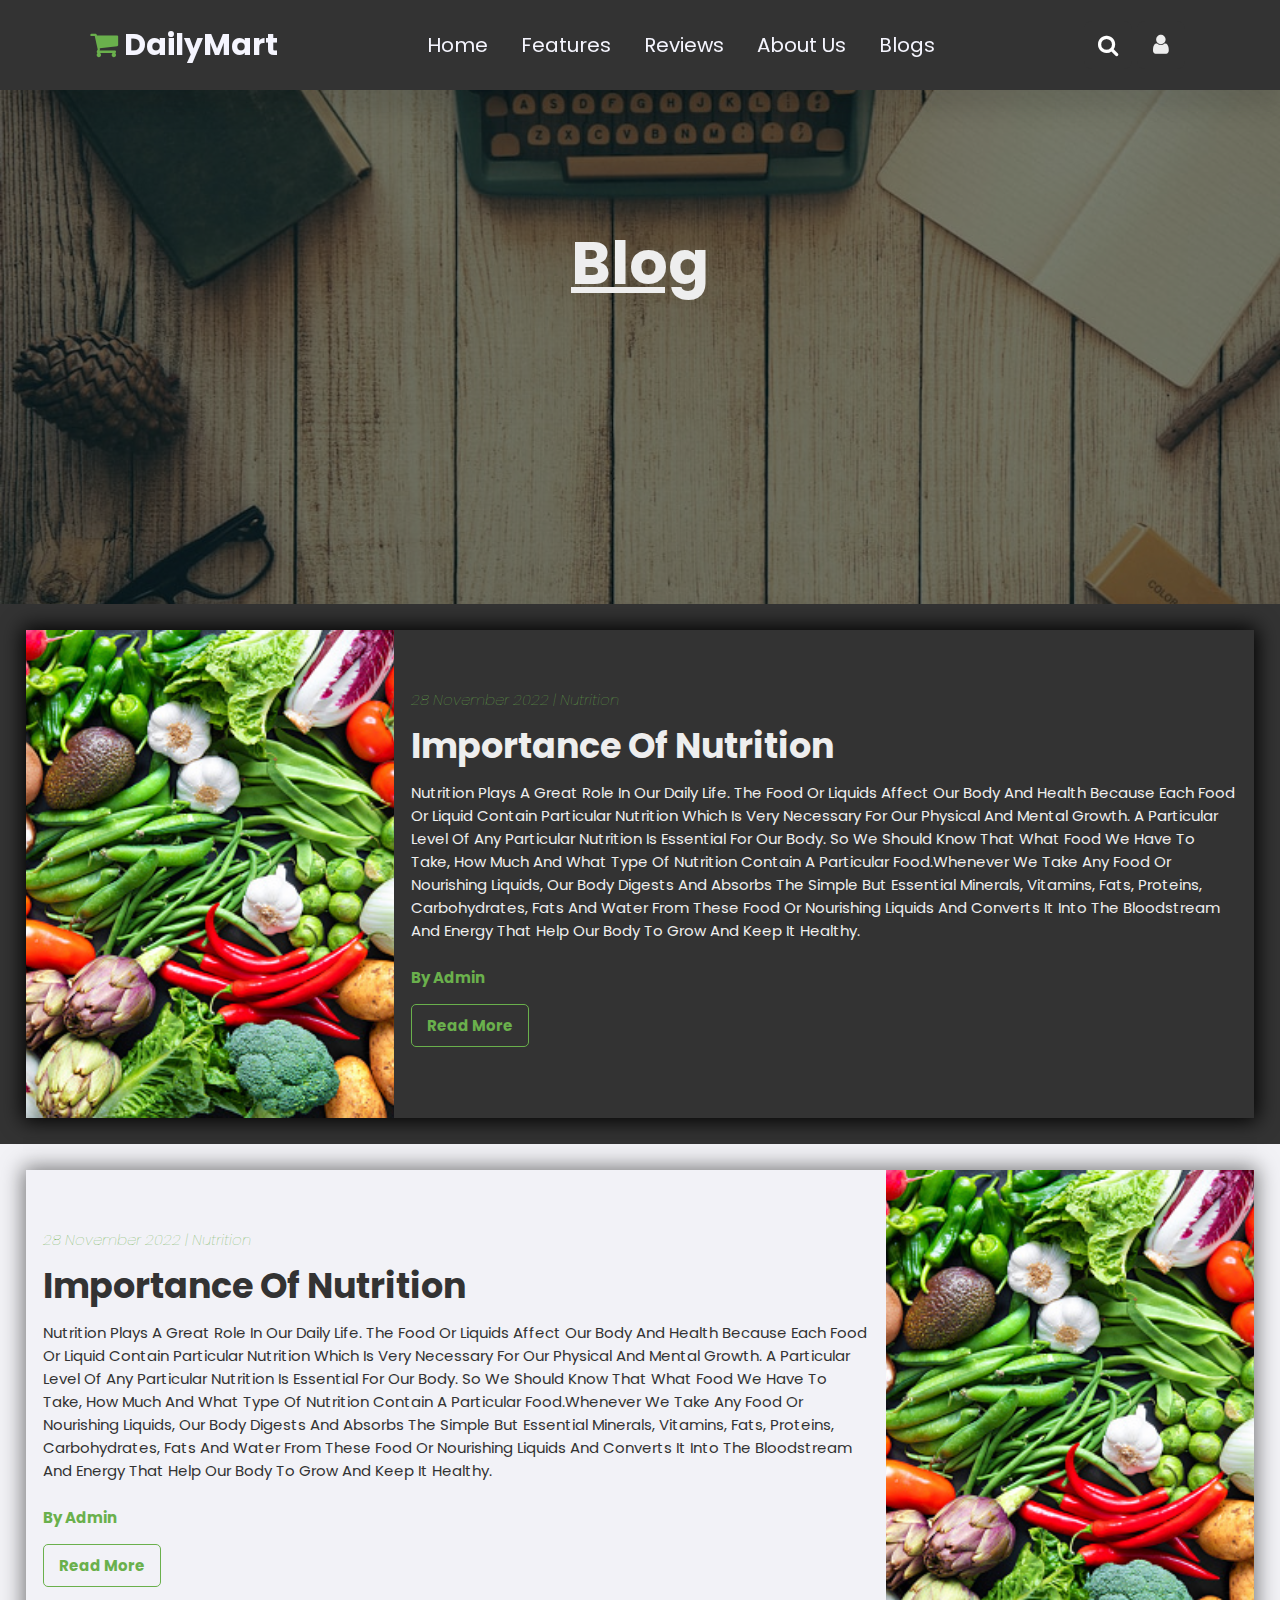
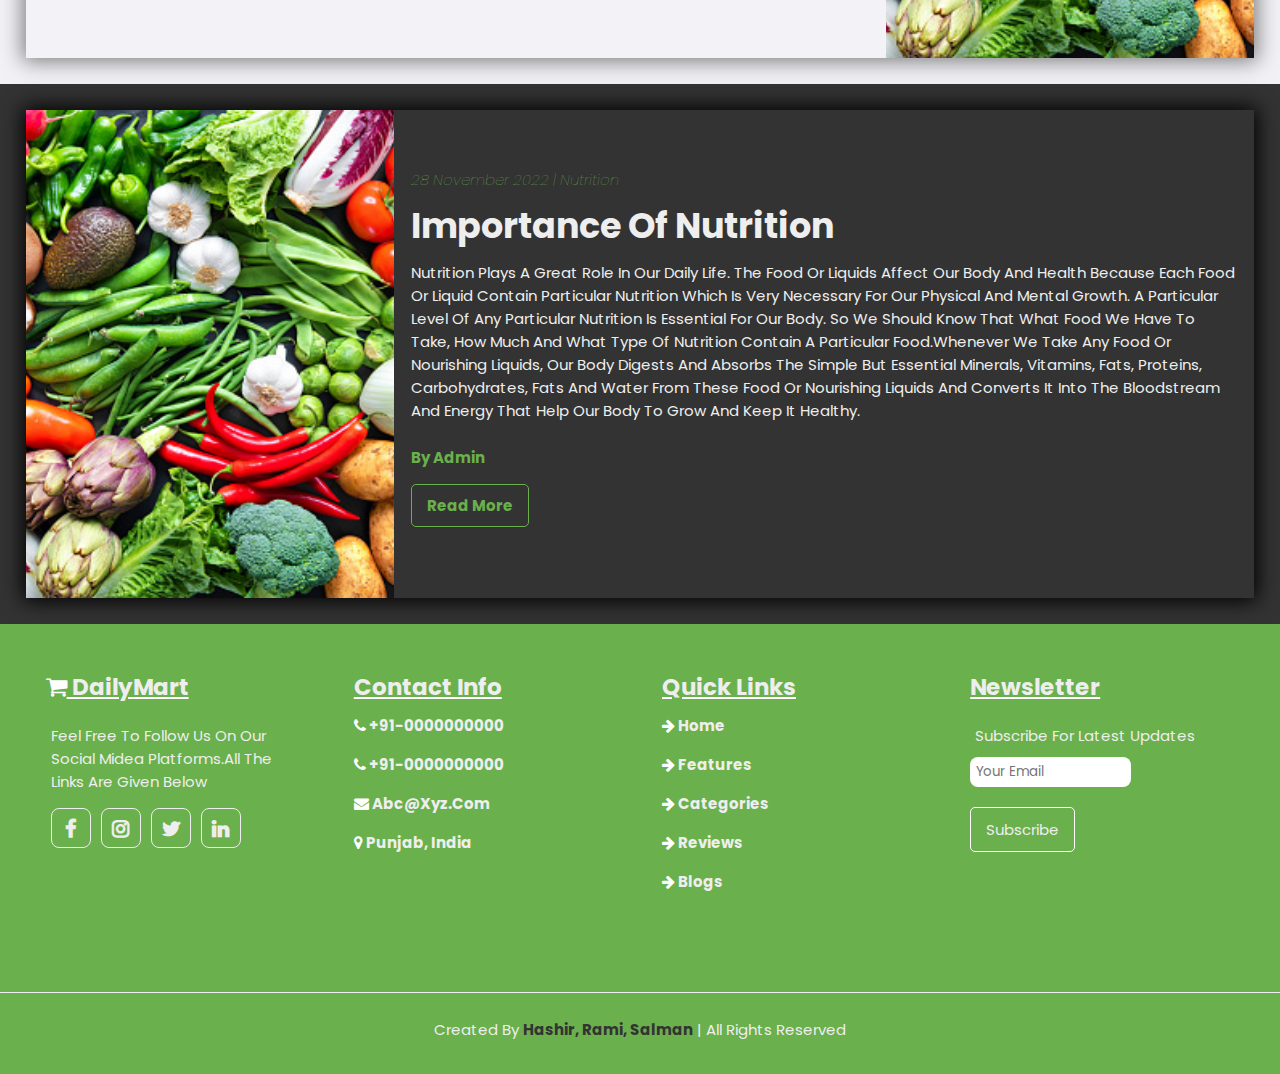
<file: cse 326(project)/blog.html>
<!DOCTYPE html>
<html lang="en">
<head>
    <meta charset="UTF-8">
    <meta http-equiv="X-UA-Compatible" content="IE=edge">
    <meta name="viewport" content="width=device-width, initial-scale=1.0">
    <link rel="stylesheet" href="blog.css">
    <link rel="stylesheet" href="font-awesome/css/font-awesome.min.css">
    <title>Blogs</title>
</head>
<body>
    <header class="header">
        <a href="#" class="logo"><i class="fa fa-shopping-cart"></i> DailyMart</a>
        <nav class="navbar">
            <a href="mainpg.html">Home</a>
            <a href="features.html">features</a>
            <a href="review1.css">reviews</a>
            <a href="index.html">about us</a>
            <a href="blog.html">blogs</a>
        </nav>

        <div class="icons">
            <div class="fa fa-search" id="search-btn"></div>
            <div id="user-btn"><a href="login.html" class="fa fa-user"></a></div>

        </div>

        <form class="search-form">
            <input type="text" id="search-box" placeholder="Search Here .....">
            <label for="search-box" class="fa fa-search"></label>
        </form>


    </header>

    <section class="banner" id="banner">
        <div class="content">
            <h3>Blog</h3>
        </div>
    </section>

    <section class="blog1">
        <div class="container">
            <div class="image"></div>
            <div class="content">
                <p class="blog_details">28 November 2022 | Nutrition </p>
                <h2 class="blog_heading">importance of Nutrition</h2>
                <p class="blog_cont">Nutrition plays a great role in our daily life. The food or liquids affect our body and health because each food or liquid contain particular nutrition which is very necessary for our physical and mental growth. A particular level of any particular nutrition is essential for our body. So we should know that what food we have to take, how much and what type of nutrition contain a particular food.Whenever we take any food or nourishing liquids, our body digests and absorbs the simple but essential minerals, vitamins, fats, proteins, carbohydrates, fats and water from these food or nourishing liquids and converts it into the bloodstream and energy that help our body to grow and keep it healthy.</p>
                <p class="blog_admin">By Admin</p>
                <a href="#" class="btn2">Read More</a>
            </div>
        </div>
    </section>

    <section class="blog2">
        <div class="container">
            <div class="content">
                <p class="blog_details">28 November 2022 | Nutrition </p>
                <h2 class="blog_heading">importance of Nutrition</h2>
                <p class="blog_cont">Nutrition plays a great role in our daily life. The food or liquids affect our body and health because each food or liquid contain particular nutrition which is very necessary for our physical and mental growth. A particular level of any particular nutrition is essential for our body. So we should know that what food we have to take, how much and what type of nutrition contain a particular food.Whenever we take any food or nourishing liquids, our body digests and absorbs the simple but essential minerals, vitamins, fats, proteins, carbohydrates, fats and water from these food or nourishing liquids and converts it into the bloodstream and energy that help our body to grow and keep it healthy.</p>
                <p class="blog_admin">By Admin</p>
                <a href="#" class="btn2">Read More</a>
            </div>
            <div class="image"></div>
        </div>
    </section>

    <section class="blog1">
        <div class="container">
            <div class="image"></div>
            <div class="content">
                <p class="blog_details">28 November 2022 | Nutrition </p>
                <h2 class="blog_heading">importance of Nutrition</h2>
                <p class="blog_cont">Nutrition plays a great role in our daily life. The food or liquids affect our body and health because each food or liquid contain particular nutrition which is very necessary for our physical and mental growth. A particular level of any particular nutrition is essential for our body. So we should know that what food we have to take, how much and what type of nutrition contain a particular food.Whenever we take any food or nourishing liquids, our body digests and absorbs the simple but essential minerals, vitamins, fats, proteins, carbohydrates, fats and water from these food or nourishing liquids and converts it into the bloodstream and energy that help our body to grow and keep it healthy.</p>
                <p class="blog_admin">By Admin</p>
                <a href="#" class="btn2">Read More</a>
            </div>
        </div>
    </section>








    <section class="footer">
        <div class="container">
            <div class="box">
                <h3><i class="fa fa-shopping-cart"></i> DailyMart</h3>
                <p>feel free to follow us on our social midea platforms.all the links are given below</p>
                <div class="icons">
                    <a href="#" class="fa fa-facebook"></a>
                    <a href="#" class="fa fa-instagram"></a>
                    <a href="#" class="fa fa-twitter"></a>
                    <a href="#" class="fa fa-linkedin"></a>
                </div>
            </div>

            <div class="box">
                <h3>Contact Info</h3> 
                <a href="#" class="links"><i class="fa fa-phone"></i>  +91-0000000000</a><br>
                <a href="#" class="links"><i class="fa fa-phone"></i>  +91-0000000000</a><br>
                <a href="#" class="links"><i class="fa fa-envelope"></i>  abc@xyz.com</a><br>
                <a href="#" class="links"><i class="fa fa-map-marker"></i>  punjab, india</a>
            </div>

            <div class="box">
                <h3>Quick Links</h3>
                <a href="#" class="links"><i class="fa fa-arrow-right"></i> Home</a><br>
                <a href="#" class="links"><i class="fa fa-arrow-right"></i> Features</a><br>
                <a href="#" class="links"><i class="fa fa-arrow-right"></i> Categories</a><br>
                <a href="#" class="links"><i class="fa fa-arrow-right"></i> Reviews</a><br>
                <a href="#" class="links"><i class="fa fa-arrow-right"></i> blogs</a>
            </div>

            <div class="box">
                <h3>Newsletter</h3>
                <p>subscribe for latest updates</p>
                <input type="text" placeholder="Your Email" class="email"><br>
                <input type="submit" value="Subscribe" class="btn1">
            </div>

        </div>

        <div class="credit">
            created by <span>Hashir, Rami, Salman</span> | all rights reserved
        </div>
    </section>
    <script src="script.js"></script>
</body>
</html>
</file>
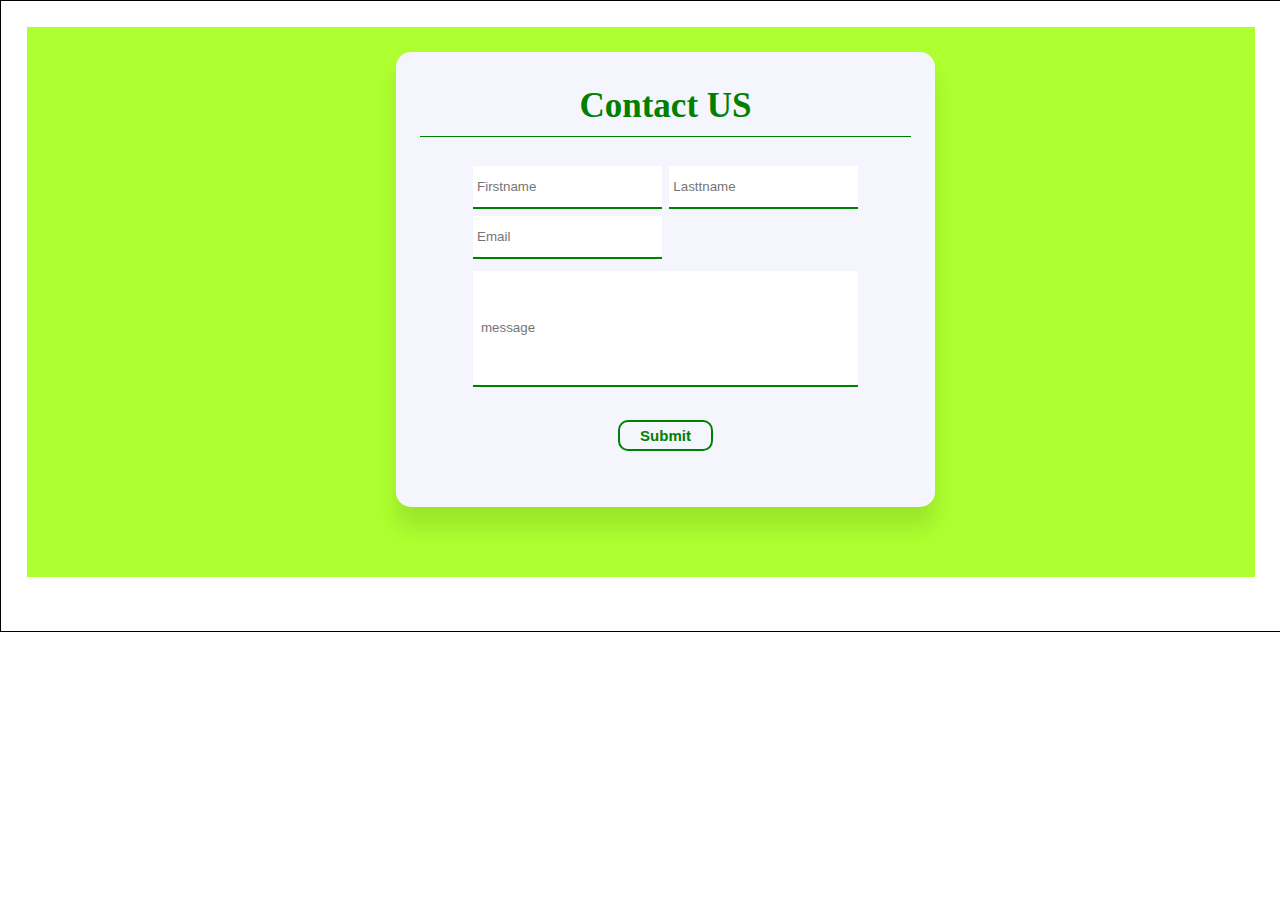
<file: cse 326(project)/contact.html>
<!DOCTYPE html>
<html lang="en">
<head>
    <meta charset="UTF-8">
    <meta http-equiv="X-UA-Compatible" content="IE=edge">
    <meta name="viewport" content="width=device-width, initial-scale=1.0">
    <link rel="stylesheet" href="contact.css">
    <title>Document</title>
</head>
<body>
    <section class="main">

        <div class="container">
            <div class="card">
                <h3>Contact US</h3>
                <div class="details">
                    <input type="text" placeholder="Firstname" class="f_name">
                    <input type="text" placeholder="Lasttname" class="l_name">
                    <input type="text" placeholder="Email" class="mail">
                </div>
                <div class="details1">
                    <input type="text" placeholder="message" class="msg">
                </div>
                <input type="submit" class="sub_btn1">
            </div>
        </div>

    </section>
    
</body>
</html>
</file>
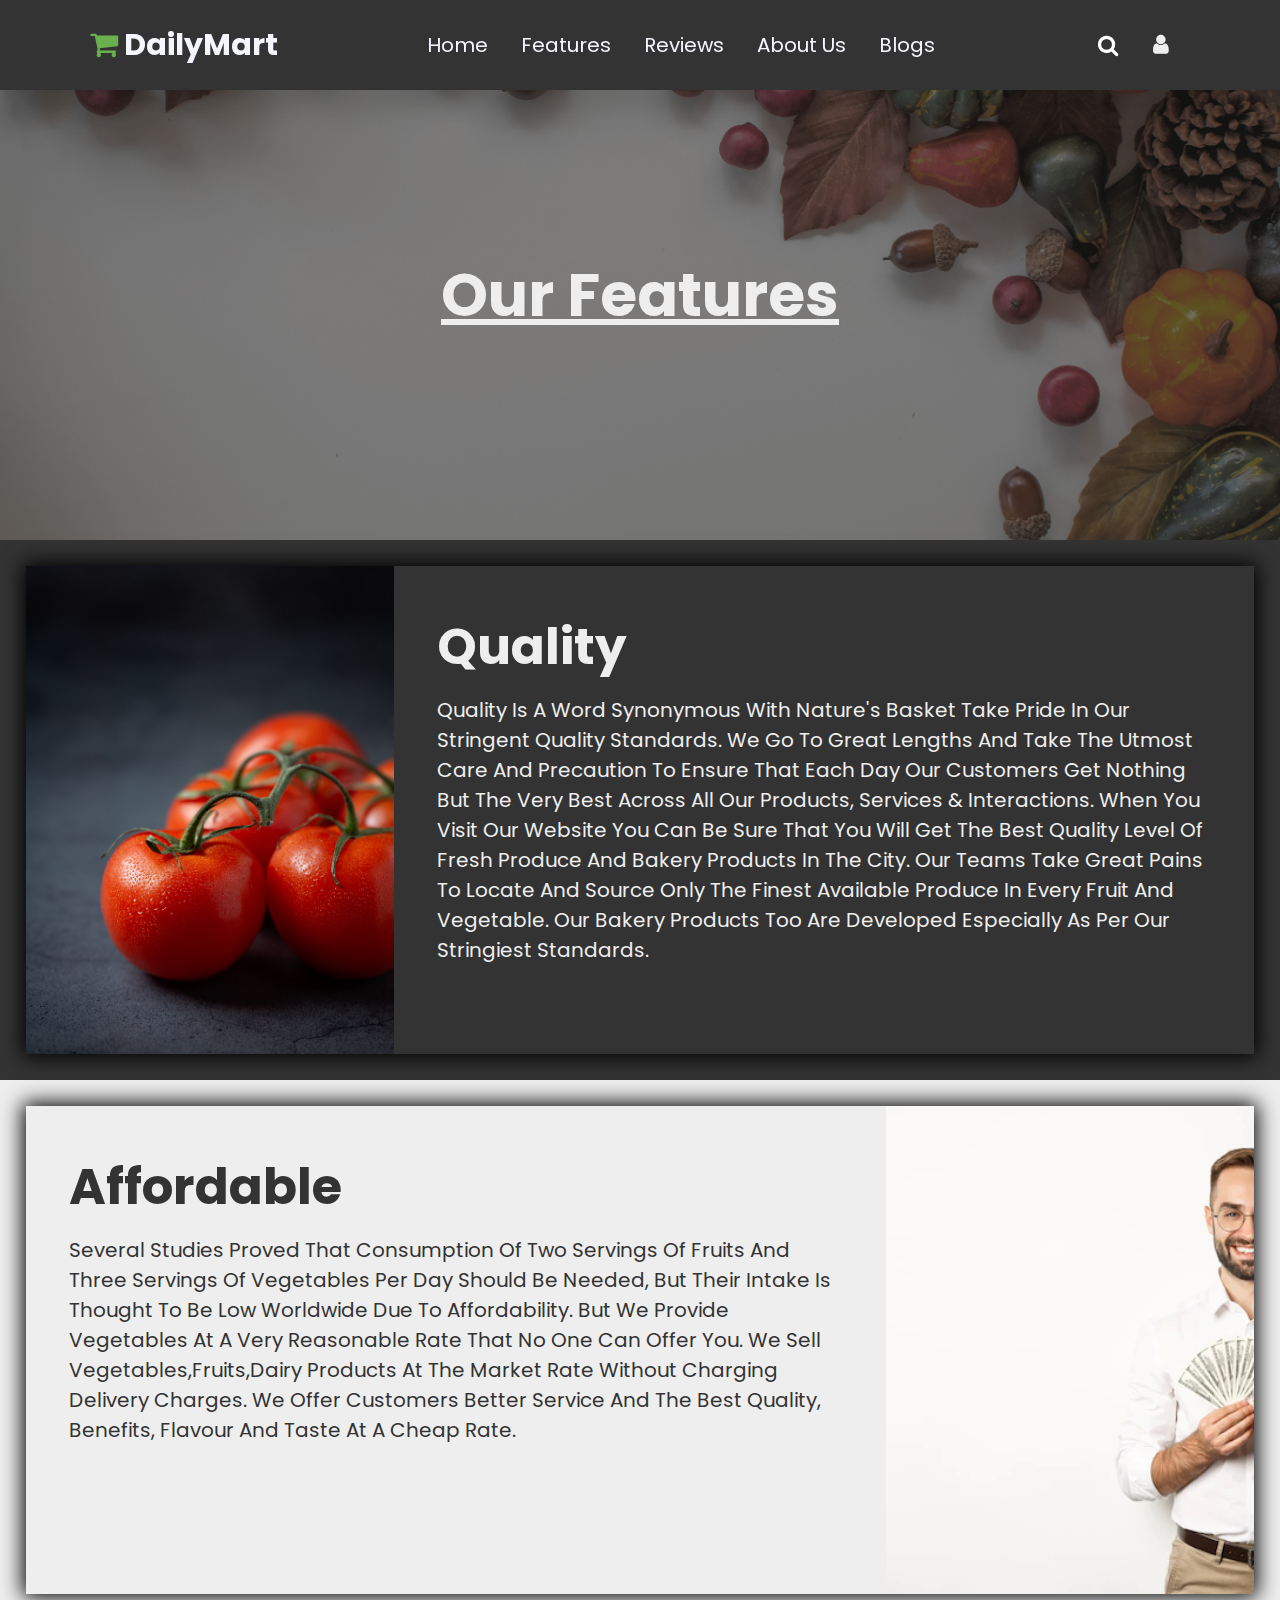
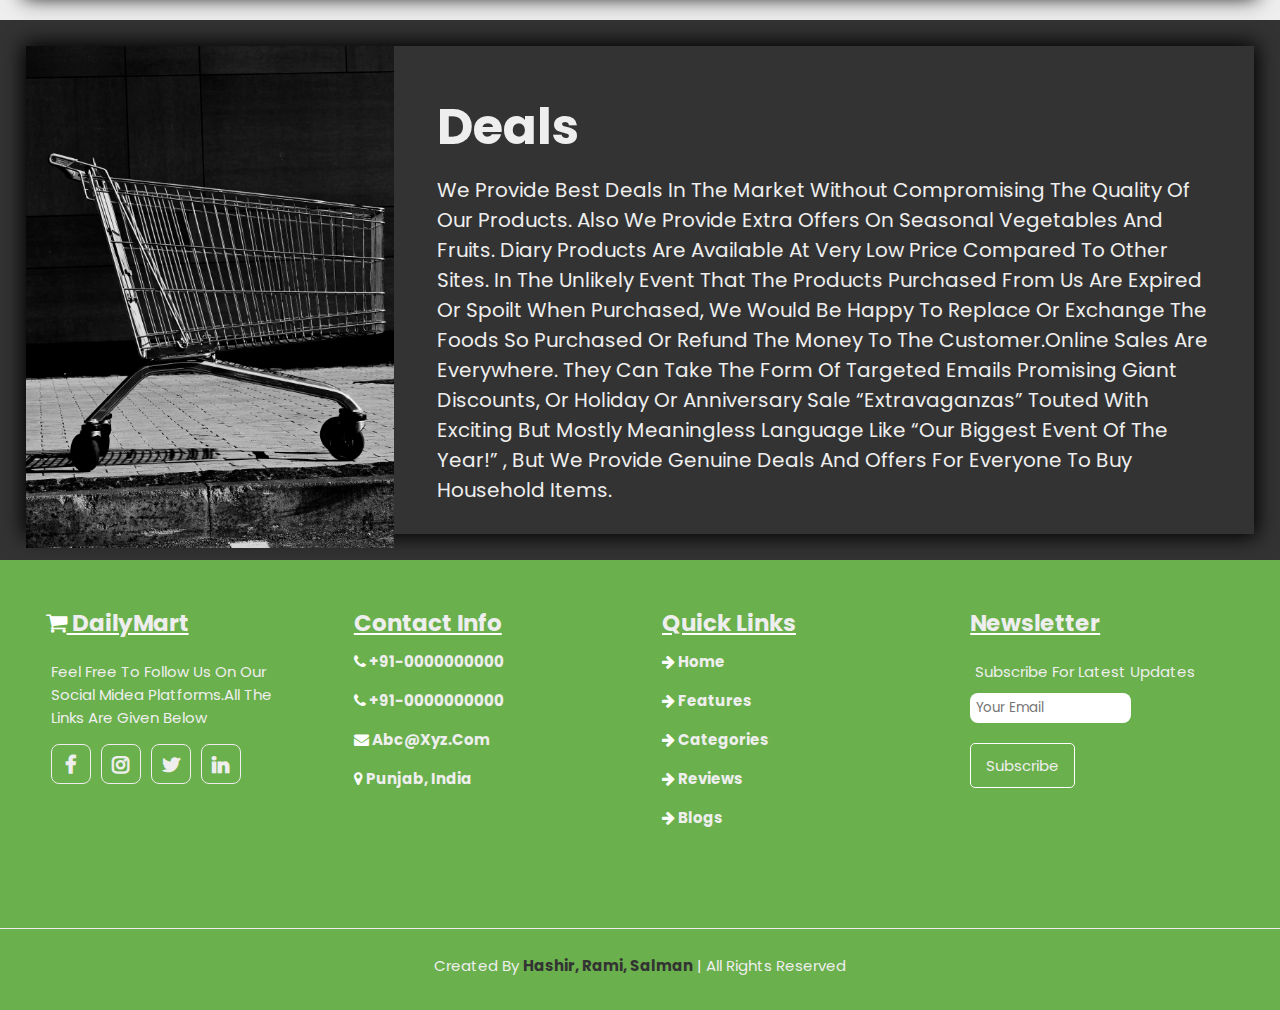
<file: cse 326(project)/features.html>
<html>
    <head>
        <link rel="stylesheet" type="text/css" href="features.css"/>
        <link rel="stylesheet" href="font-awesome/css/font-awesome.min.css">
        <meta name="viewport" content="width=device-width, initial-scale=1">
    </head>
    <body>
        <header class="header">
            <a href="#" class="logo"><i class="fa fa-shopping-cart"></i> DailyMart</a>
            <nav class="navbar">
                <a href="mainpg.html">Home</a>
                <a href="features.html">features</a>
                <a href="reviews1.html">reviews</a>
                <a href="index.html">about us</a>
                <a href="blog.html">blogs</a>
            </nav>

            <div class="icons">
                <div class="fa fa-search" id="search-btn"></div>
                <div id="user-btn"><a href="login.html" class="fa fa-user"></a></div>
    
            </div>

            <form class="search-form">
                <input type="text" id="search-box" placeholder="Search Here .....">
                <label for="search-box" class="fa fa-search"></label>
            </form>


        </header>



        <section class="features" id="features">
            <div class="content">
            <h3>Our features</h3>
            </div> 
        </section>

        <section class="para1">
            <div class="container">
                <div class="image"></div>
                <div class="content">
                    <h3>Quality</h3>
                    <p>Quality is a word synonymous with Nature's Basket take pride in our stringent quality standards. We go to great lengths and take the utmost care and precaution to ensure that each day our customers get nothing but the very best across all our products, services & interactions. When you visit our Website you can be sure that you will get the best quality level of fresh produce and bakery products in the city. Our teams take great pains to locate and source only the finest available produce in every fruit and vegetable. Our bakery products too are developed especially as per our stringiest standards.</p>
                </div>
            </div>
        </section>

        <section class="para2">
            <div class="container">
                <div class="content">
                    <h3>Affordable</h3>
                    <p>Several studies proved that consumption of two servings of fruits and three servings of vegetables per day should be needed, but their intake is thought to be low worldwide due to affordability. But we provide vegetables at a very reasonable rate that no one can offer you. We sell vegetables,fruits,dairy products at the market rate without charging delivery charges. We offer customers better service and the best quality, benefits, flavour and taste at a cheap rate.</p>
                </div>
                <div class="image"></div>
            </div>
        </section>

        <section class="para3">
            <div class="container">
                <div class="image"></div>
                <div class="content">
                    <h3>Deals</h3>
                    <p>We provide Best deals in the market without compromising the quality of our products. Also we provide extra offers on seasonal vegetables and fruits. Diary products are available at very low price compared to other sites. In the unlikely event that the products purchased from us are expired or spoilt when purchased, we would be happy to replace or exchange the foods so purchased or refund the money to the customer.Online sales are everywhere. They can take the form of targeted emails promising giant discounts, or holiday or anniversary sale “extravaganzas” touted with exciting but mostly meaningless language like “Our biggest event of the year!” , but we provide genuine deals and offers for everyone to buy household items.</p>
                </div>
            </div>
        </section>

        <section class="footer">
            <div class="container">
                <div class="box">
                    <h3><i class="fa fa-shopping-cart"></i> DailyMart</h3>
                    <p>feel free to follow us on our social midea platforms.all the links are given below</p>
                    <div class="icons">
                        <a href="#" class="fa fa-facebook"></a>
                        <a href="#" class="fa fa-instagram"></a>
                        <a href="#" class="fa fa-twitter"></a>
                        <a href="#" class="fa fa-linkedin"></a>
                    </div>
                </div>

                <div class="box">
                    <h3>Contact Info</h3> 
                    <a href="#" class="links"><i class="fa fa-phone"></i>  +91-0000000000</a><br>
                    <a href="#" class="links"><i class="fa fa-phone"></i>  +91-0000000000</a><br>
                    <a href="#" class="links"><i class="fa fa-envelope"></i>  abc@xyz.com</a><br>
                    <a href="#" class="links"><i class="fa fa-map-marker"></i>  punjab, india</a>
                </div>

                <div class="box">
                    <h3>Quick Links</h3>
                    <a href="#" class="links"><i class="fa fa-arrow-right"></i> Home</a><br>
                    <a href="#" class="links"><i class="fa fa-arrow-right"></i> Features</a><br>
                    <a href="#" class="links"><i class="fa fa-arrow-right"></i> Categories</a><br>
                    <a href="#" class="links"><i class="fa fa-arrow-right"></i> Reviews</a><br>
                    <a href="#" class="links"><i class="fa fa-arrow-right"></i> blogs</a>
                </div>

                <div class="box">
                    <h3>Newsletter</h3>
                    <p>subscribe for latest updates</p>
                    <input type="text" placeholder="Your Email" class="email"><br>
                    <input type="submit" value="Subscribe" class="btn1">
                </div>

            </div>

            <div class="credit">
                created by <span>Hashir, Rami, Salman</span> | all rights reserved
            </div>
        </section>
        <script src="script.js"></script>
    </body>
</html>
</file>
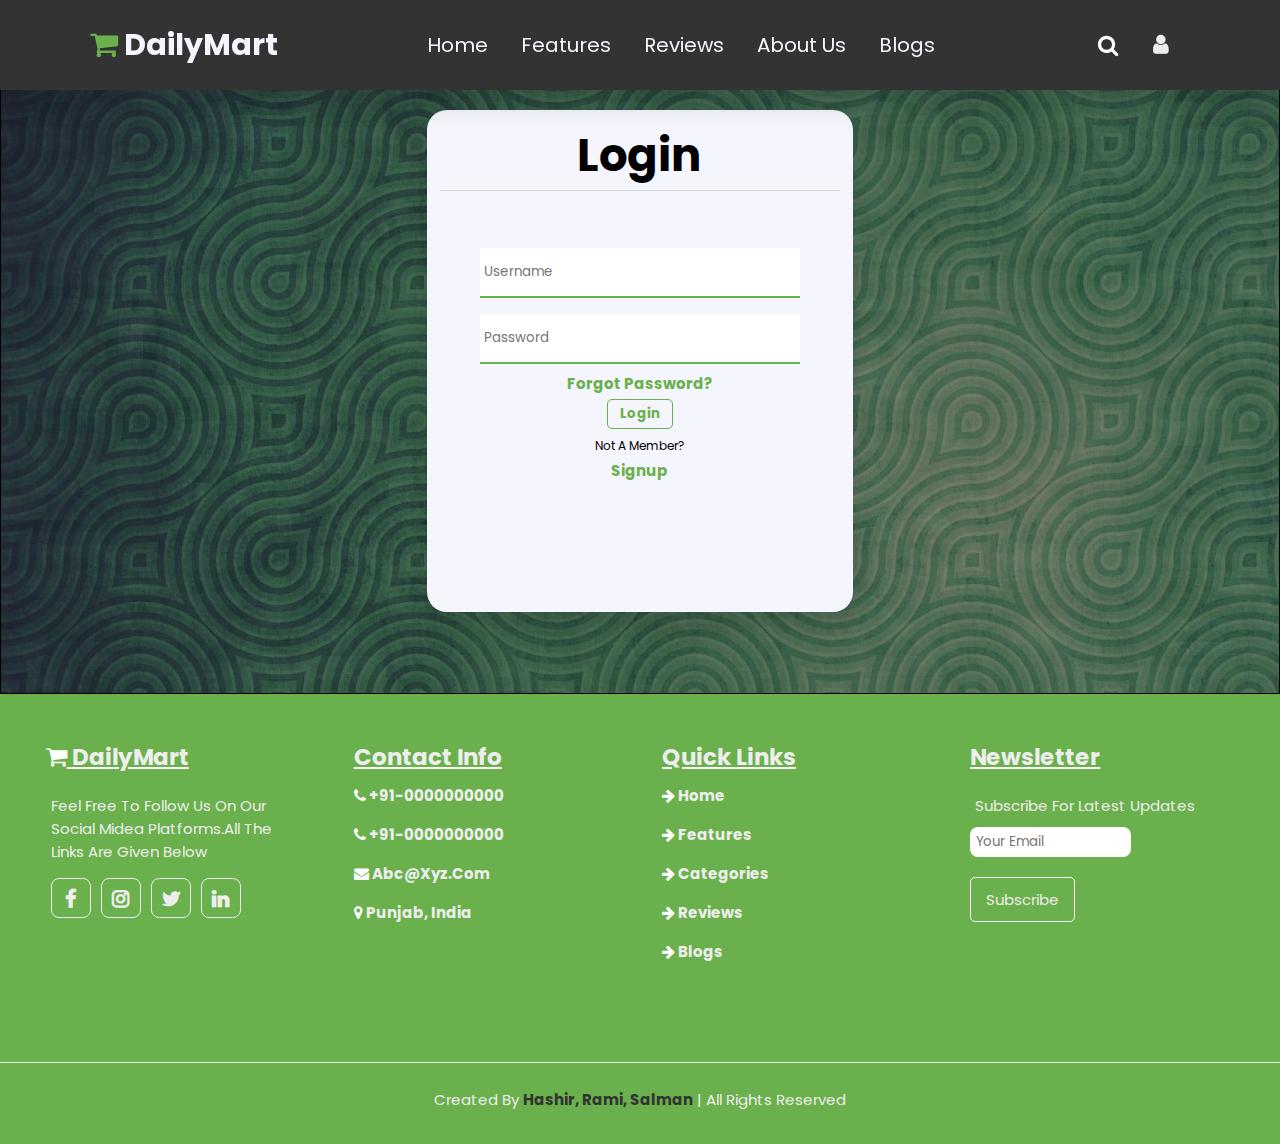
<file: cse 326(project)/login.html>
<!DOCTYPE html>
<html lang="en">
<head>
    <title>Home</title>
    <link rel="stylesheet" href="font-awesome/css/font-awesome.min.css">
    <link rel="stylesheet" href="login.css">
    <meta name="viewport" content="width=device-width, initial-scale=1">
</head>
<body>
    <header class="header">
        <a href="#" class="logo"><i class="fa fa-shopping-cart"></i> DailyMart</a>
        <nav class="navbar">
            <a href="mainpg.html">Home</a>
            <a href="features.html">features</a>
            <a href="reviews1.html">reviews</a>
            <a href="index.html">about us</a>
            <a href="blog.html">blogs</a>
        </nav>

        <div class="icons">
            <div class="fa fa-search" id="search-btn"></div>
            <div id="user-btn"><a href="login.html" class="fa fa-user"></a></div>

        </div>

        <form class="search-form">
            <input type="text" id="search-box" placeholder="Search Here .....">
            <label for="search-box" class="fa fa-search"></label>
        </form>


    </header>

    <section class="main">
            <div class="login">
                <div class="heading">
                    <h2>Login</h2>
                </div>
                <div class="form">
                    <input type="text" placeholder="Username" class="username"><br>
                    <input type="text" placeholder="Password" class="password"><br>
                    <a href="#" class="frgt">Forgot Password?</a><br>
                    <input type="submit" class="login_btn" value="Login">
                    <p>Not a member?</p><a href="#">Signup</a>
                </div>
            </div>
    </section>





    <section class="footer">
        <div class="container">
            <div class="box">
                <h3><i class="fa fa-shopping-cart"></i> DailyMart</h3>
                <p>feel free to follow us on our social midea platforms.all the links are given below</p>
                <div class="icons">
                    <a href="#" class="fa fa-facebook"></a>
                    <a href="#" class="fa fa-instagram"></a>
                    <a href="#" class="fa fa-twitter"></a>
                    <a href="#" class="fa fa-linkedin"></a>
                </div>
            </div>

            <div class="box">
                <h3>Contact Info</h3> 
                <a href="#" class="links"><i class="fa fa-phone"></i>  +91-0000000000</a><br>
                <a href="#" class="links"><i class="fa fa-phone"></i>  +91-0000000000</a><br>
                <a href="#" class="links"><i class="fa fa-envelope"></i>  abc@xyz.com</a><br>
                <a href="#" class="links"><i class="fa fa-map-marker"></i>  punjab, india</a>
            </div>

            <div class="box">
                <h3>Quick Links</h3>
                <a href="#" class="links"><i class="fa fa-arrow-right"></i> Home</a><br>
                <a href="#" class="links"><i class="fa fa-arrow-right"></i> Features</a><br>
                <a href="#" class="links"><i class="fa fa-arrow-right"></i> Categories</a><br>
                <a href="#" class="links"><i class="fa fa-arrow-right"></i> Reviews</a><br>
                <a href="#" class="links"><i class="fa fa-arrow-right"></i> blogs</a>
            </div>

            <div class="box">
                <h3>Newsletter</h3>
                <p>subscribe for latest updates</p>
                <input type="text" placeholder="Your Email" class="email"><br>
                <input type="submit" value="Subscribe" class="btn1">
            </div>

        </div>

        <div class="credit">
            created by <span>Hashir, Rami, Salman</span> | all rights reserved
        </div>
    </section>

    <script src="script.js"></script>
    
</body>
</html>
</file>
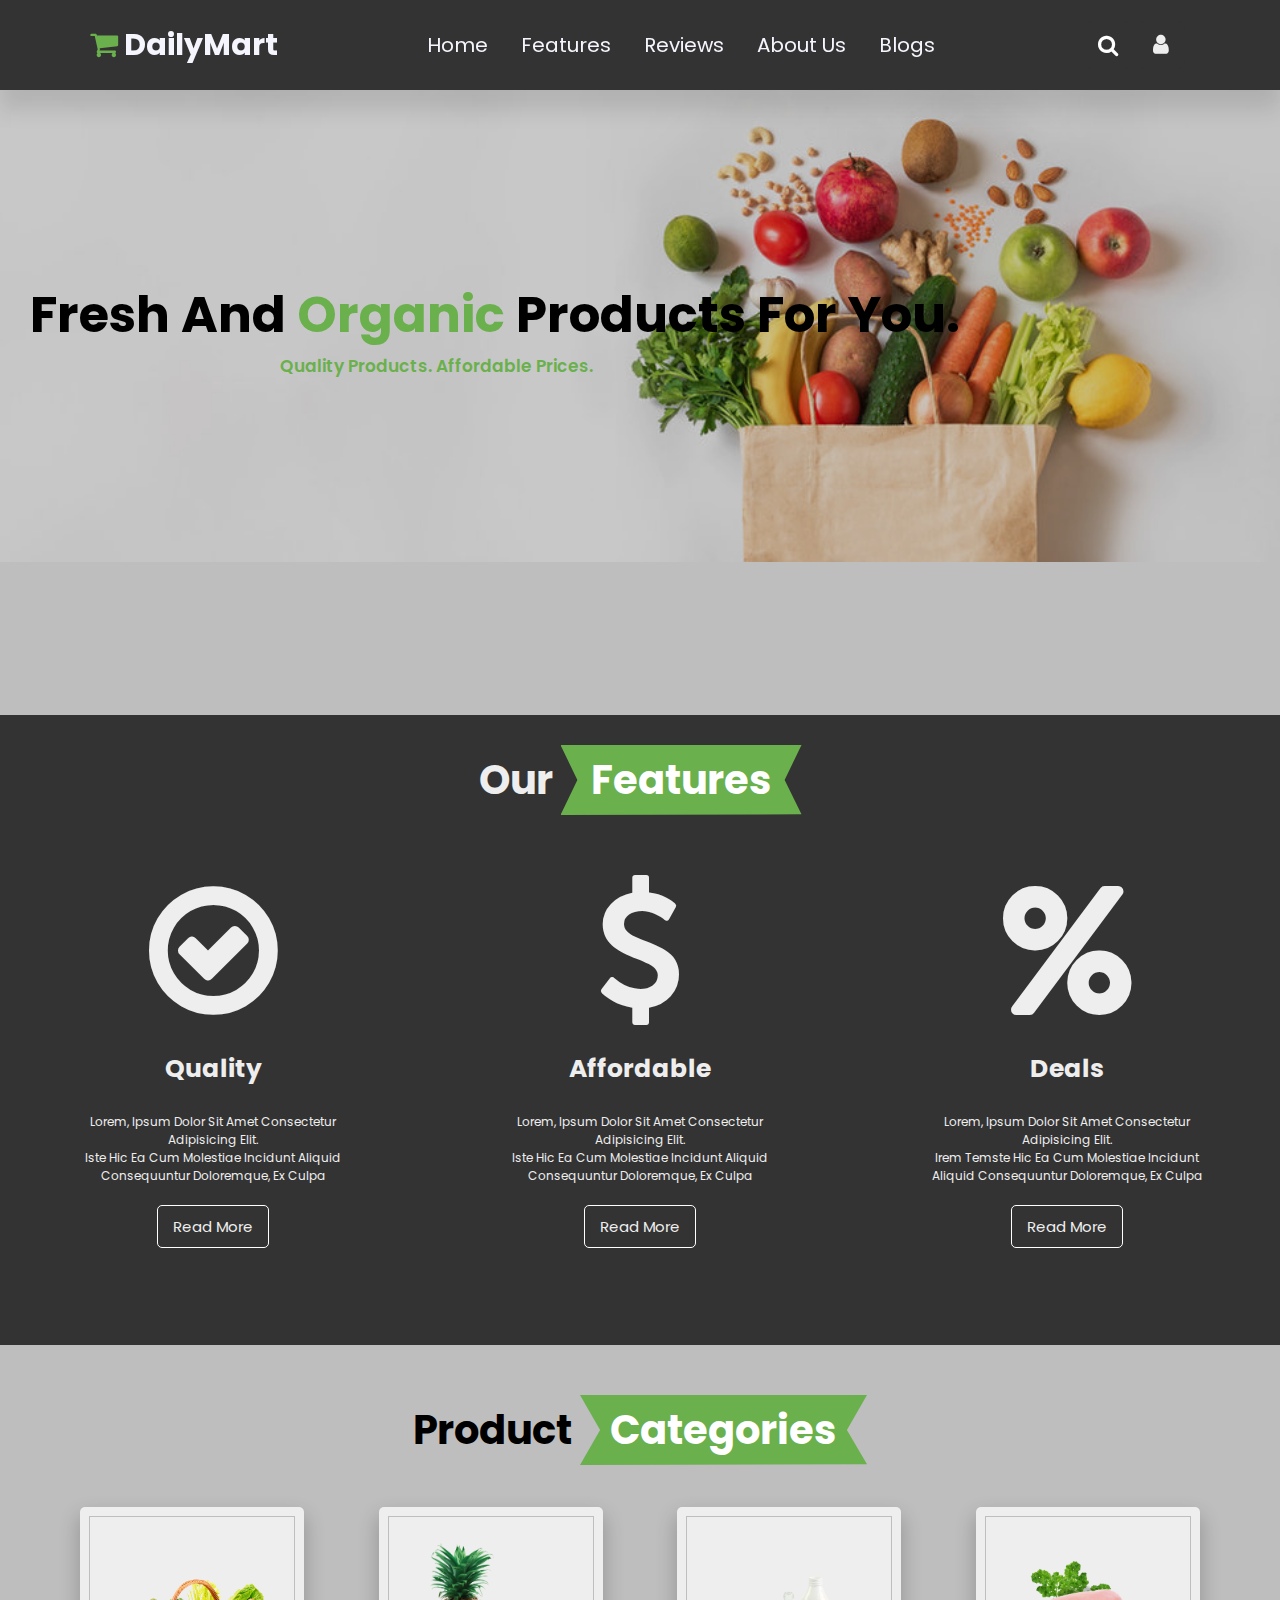
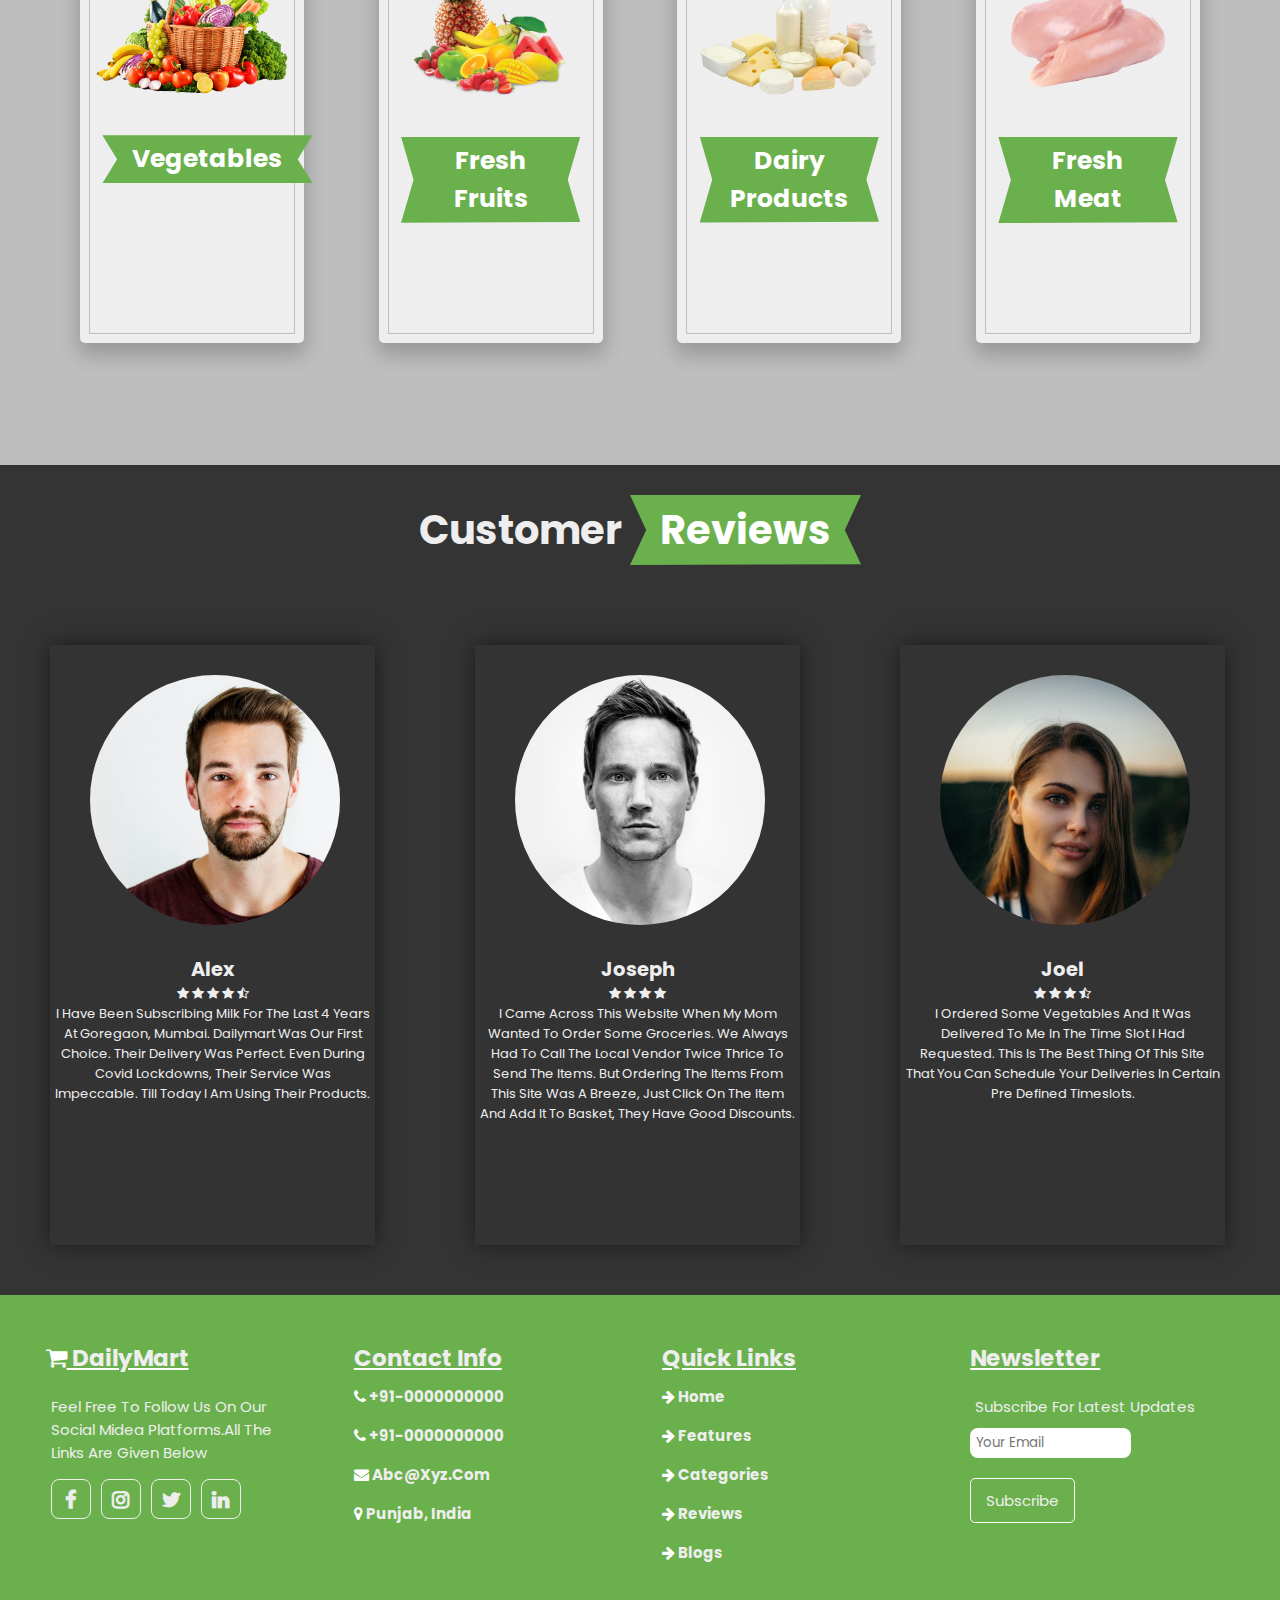
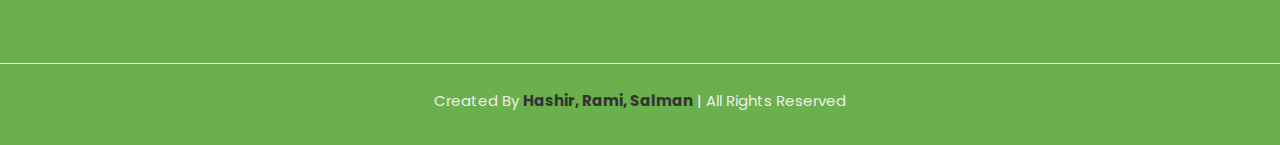
<file: cse 326(project)/mainpg.html>
<html>
    <head>
        <title>Home</title>
        <link rel="stylesheet" href="font-awesome/css/font-awesome.min.css">
        <link rel="stylesheet" href="mainpg.css">
        <meta name="viewport" content="width=device-width, initial-scale=1">
    </head> 
    <body>
        <header class="header">
            <a href="#" class="logo"><i class="fa fa-shopping-cart"></i> DailyMart</a>
            <nav class="navbar">
                <a href="mainpg.html">Home</a>
                <a href="features.html">features</a>
                <a href="reviews1.html">reviews</a>
                <a href="index.html">about us</a>
                <a href="blog.html">blogs</a>
            </nav>

            <div class="icons">
                <div class="fa fa-search" id="search-btn"></div>
                <div id="user-btn"><a href="login.html" class="fa fa-user"></a></div>
    
            </div>

            <form class="search-form">
                <input type="text" id="search-box" placeholder="Search Here .....">
                <label for="search-box" class="fa fa-search"></label>
            </form>


        </header>

        <section class="home2">
            <div class="content">
                <h3>Fresh And <span>Organic</span> Products For You.</h3>
                <p>Quality Products. Affordable Prices.</p>
            </div>
        </section>

        <section class="features" id="features">
            <h1 class="heading">Our <span>Features</span></h1>
            <div class="container">
                <div class="box">
                    <i class="fa fa-check-circle-o"></i>
                    <h4>Quality</h4>
                    <p>Lorem, ipsum dolor sit amet consectetur adipisicing elit. <br>Iste hic ea cum molestiae incidunt aliquid consequuntur doloremque, ex culpa</p>
                    <a href="features.html" class="btn">Read More</a>
                </div>
                <div class="box">
                    <i class="fa fa-usd"></i>
                    <h4>Affordable</h4>
                    <p>Lorem, ipsum dolor sit amet consectetur adipisicing elit. <br>Iste hic ea cum molestiae incidunt aliquid consequuntur doloremque, ex culpa </p>
                    <a href="features.html" class="btn">Read More</a>
                </div>
                <div class="box">
                    <i class="fa fa-percent"></i>
                    <h4>Deals</h4>
                    <p>Lorem, ipsum dolor sit amet consectetur adipisicing elit. <br>Irem temste hic ea cum molestiae incidunt aliquid consequuntur doloremque, ex culpa </p>
                    <a href="features.html" class="btn">Read More</a>
                </div>
            </div>
        </section>

        <section class="categories" id="categories">
            <h1 class="heading"> Product <span> Categories </span></h1>
            <div class="container">
                <div class="box"> 
                    <img src="vege.png" alt="Vegetables" class="vege_img">
                    <h3 class="veg_h"> Vegetables </h3>
                </div>
                <div class="box"> 
                    <img src="fruits.png" alt="Fruits" class="fruits_img">
                    <h3 class="fruits_h"> Fresh Fruits </h3>
                </div>
                <div class="box"> 
                    <img src="dairy1.png" alt="Dairy" class="dairy_img">
                    <h3 class="dairy_h"> Dairy Products </h3>
                </div>
                <div class="box"> 
                    <img src="meat2.png" alt="Meat" class="meat_img">
                    <h3 class="meat_h"> Fresh Meat </h3>
                </div>
            </div>
        </section>

        <section class="s1">
            <h1 class="heading"> Customer <span> Reviews </span></h1>
            <div class="grid">
                <div class="person1">
                    <div class="image"></div>
                    <div class="content">
                        <h2>Alex</h2>
                        <div class="stars">
                            <i class="fa fa-star" aria-hidden="true"></i>
                            <i class="fa fa-star" aria-hidden="true"></i>
                            <i class="fa fa-star" aria-hidden="true"></i>
                            <i class="fa fa-star" aria-hidden="true"></i>
                            <i class="fa fa-star-half-o" aria-hidden="true"></i>
                        </div>
                        <p>I have been subscribing Milk for the last 4 years at Goregaon, Mumbai. Dailymart was our first choice. Their delivery was perfect. Even during Covid lockdowns, their service was impeccable. Till today I am using their products.</p>
                    </div>
                </div>
                <div class="person2">
                    <div class="image"></div>
                    <div class="content">
                        <h2>Joseph</h2>
                        <div class="stars">
                            <i class="fa fa-star" aria-hidden="true"></i>
                            <i class="fa fa-star" aria-hidden="true"></i>
                            <i class="fa fa-star" aria-hidden="true"></i>
                            <i class="fa fa-star" aria-hidden="true"></i>
                        </div>
                        <p>I came across this website when my mom wanted to order some groceries. We always had to call the local vendor twice thrice to send the items. But ordering the items from this site was a breeze, just click on the item and add it to basket, they have good discounts.</p>
                    </div>
                </div>
                <div class="person3">
                    <div class="image"></div>
                    <div class="content">
                        <h2>Joel</h2>
                        <div class="stars">
                            <i class="fa fa-star" aria-hidden="true"></i>
                            <i class="fa fa-star" aria-hidden="true"></i>
                            <i class="fa fa-star" aria-hidden="true"></i>
                            <i class="fa fa-star-half-o" aria-hidden="true"></i>
                        </div>
                        <p>I ordered some vegetables and it was delivered to me in the time slot I had requested. This is the best thing of this site that you can schedule your deliveries in certain pre defined timeslots.</p>
                    </div>
                </div>
                <div class="person4">
                    <div class="image"></div>
                    <div class="content">
                        <h2>Mary</h2>
                        <div class="stars">
                            <i class="fa fa-star" aria-hidden="true"></i>
                            <i class="fa fa-star" aria-hidden="true"></i>
                            <i class="fa fa-star" aria-hidden="true"></i>
                            <i class="fa fa-star-half-o" aria-hidden="true"></i>
                        </div>
                        <p>I am a happy customer of Dailymart. I like this concept. Service and support is excellent till now. I like the way the capture feedback(small tablet for entering feedback point ranging 1 to 5). </p>
                    </div>
                </div>
            </div> 
        </section>

        <section class="footer">
            <div class="container">
                <div class="box">
                    <h3><i class="fa fa-shopping-cart"></i> DailyMart</h3>
                    <p>feel free to follow us on our social midea platforms.all the links are given below</p>
                    <div class="icons">
                        <a href="#" class="fa fa-facebook"></a>
                        <a href="#" class="fa fa-instagram"></a>
                        <a href="#" class="fa fa-twitter"></a>
                        <a href="#" class="fa fa-linkedin"></a>
                    </div>
                </div>

                <div class="box">
                    <h3>Contact Info</h3> 
                    <a href="#" class="links"><i class="fa fa-phone"></i>  +91-0000000000</a><br>
                    <a href="#" class="links"><i class="fa fa-phone"></i>  +91-0000000000</a><br>
                    <a href="#" class="links"><i class="fa fa-envelope"></i>  abc@xyz.com</a><br>
                    <a href="#" class="links"><i class="fa fa-map-marker"></i>  punjab, india</a>
                </div>

                <div class="box">
                    <h3>Quick Links</h3>
                    <a href="#" class="links"><i class="fa fa-arrow-right"></i> Home</a><br>
                    <a href="#" class="links"><i class="fa fa-arrow-right"></i> Features</a><br>
                    <a href="#" class="links"><i class="fa fa-arrow-right"></i> Categories</a><br>
                    <a href="#" class="links"><i class="fa fa-arrow-right"></i> Reviews</a><br>
                    <a href="#" class="links"><i class="fa fa-arrow-right"></i> blogs</a>
                </div>

                <div class="box">
                    <h3>Newsletter</h3>
                    <p>subscribe for latest updates</p>
                    <input type="text" placeholder="Your Email" class="email"><br>
                    <input type="submit" value="Subscribe" class="btn1">
                </div>

            </div>

            <div class="credit">
                created by <span>Hashir, Rami, Salman</span> | all rights reserved
            </div>
        </section>

        <script src="script.js"></script>
    </body>
</html>
</file>
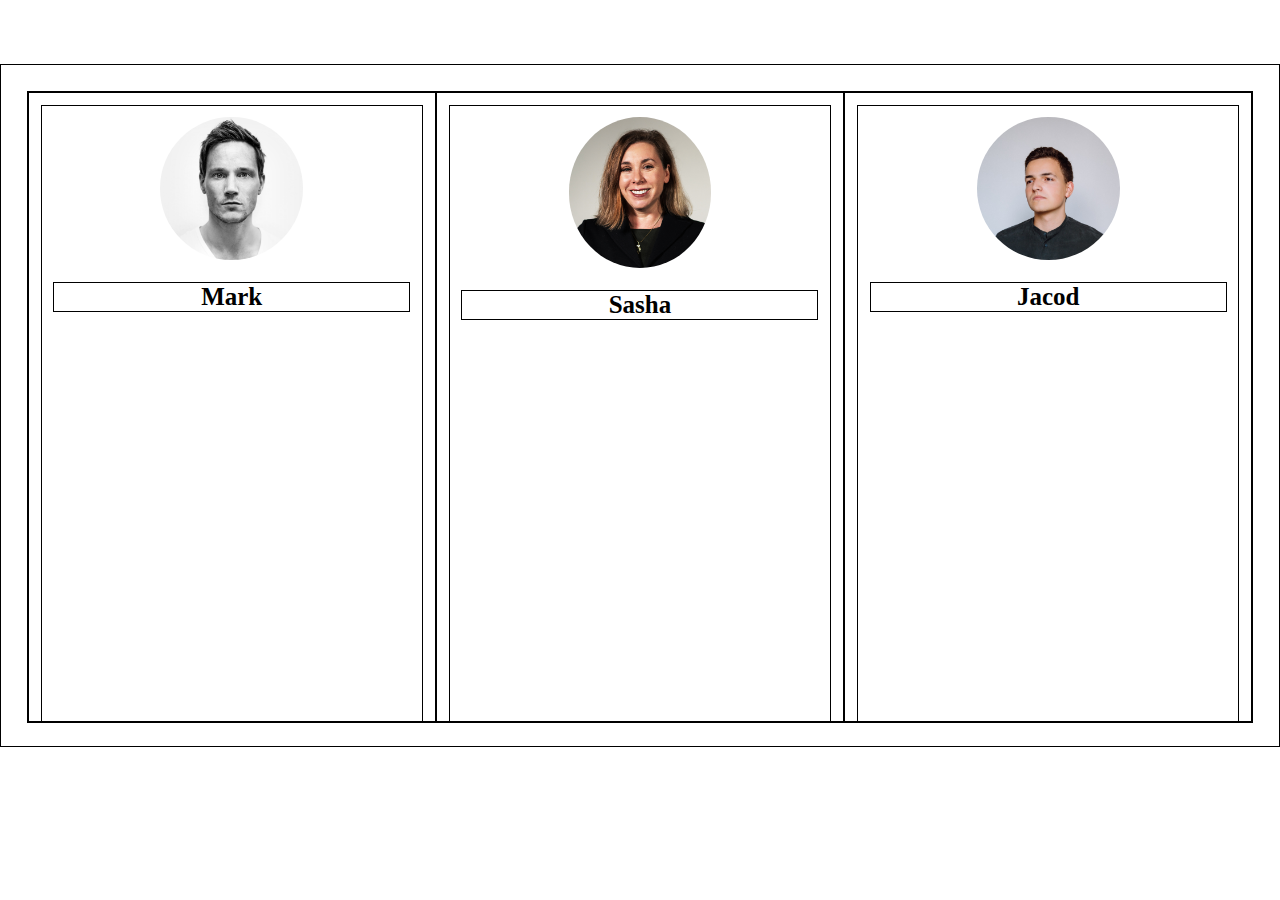
<file: cse 326(project)/reviews.html>
<!DOCTYPE html>
<html lang="en">
<head>
    <meta charset="UTF-8">
    <meta http-equiv="X-UA-Compatible" content="IE=edge">
    <meta name="viewport" content="width=device-width, initial-scale=1.0">
    <title>Reviews</title>
    <link rel="stylesheet" href="reviews.css">
</head>
<body>
    <section class="main">
        <div class="container">
            <div class="rev">
                <div class="card">
                    <img src="cu2.jpg" alt="user" class="img">
                    <p class="name">Mark</p>
                </div>
            </div>
            <div class="rev">
                <div class="card">
                    <img src="cu6.jpg" alt="user" class="img">
                    <p class="name">Sasha</p>
                </div>
            </div>
            <div class="rev">
                <div class="card">
                    <img src="cu5.jpeg" alt="user" class="img">
                    <p class="name">Jacod</p>
                </div>
            </div>
        </div>
    </section>
</body>
</html>
</file>
<file: cse 326(project)/blog.css>
@import url('https://fonts.googleapis.com/css2?family=Poppins&display=swap');

*{
    font-family: 'Poppins', sans-serif;
    margin: 0;
    padding: 0;
    text-decoration: none;
    box-sizing: border-box;
    outline: none;
    border: none;
    text-transform: capitalize;
    transition: all .2s linear;

}

html{
    font-size: 62.5%;
    overflow-x: hidden;
    scroll-behavior: smooth;
    scroll-padding-top: 7rem;
    height: 100%;
}

body{
    background: #eee;
    height: 100%;
}
.header{
    position: fixed;
    height: 10%;
    top: 0;
    left:0;
    right: 0;
    z-index: 1000;
    display: flex;
    align-items: center;
    justify-content: space-between;
    padding: 25px 7%;
    background: rgb(51,51,51);
    box-shadow: 0 20px 20px rgba(0,0,0,0.1) ;
}

.header .logo{
    font-size: 30px;
    font-weight: bolder;
    color: rgb(245, 245, 254);

}
.header .logo i{
    color: #6ab04c;
}

.header .navbar a{
    font-size: 20px ;
    color: rgb(245, 245, 254);
    margin: 0 15px;
}
.header .navbar a:hover{
    font-weight: bold;
    color: #6ab04c;
    transition: .3s;
}

.header .icons{
    display: flex;
}

.header .icons div{
    height: 48px;
    width: 48px;
    line-height: 48px;
    border-radius:8px ;
    background: rgb(51,51,51);
    color: white;
    font-size:22px ;
    margin-right:5px ;
    text-align: center;
}

.header .icons div a{
    color: #eee;
}

.header .icons div:hover{
    background: #6ab04c;
    color: #eee;
    transition: 0.3s;
    cursor: pointer;
}

.header .search-form{
    position: absolute;
    top: 110%;
    right:-100%;
    width: 500px  ;
    height: 45px;
    background: #fff;
    border-radius: 8px;
    overflow: hidden;
    display: flex;
    align-items: center;
    box-shadow: 0 20px 20px rgba(0,0,0,0.1) ;
}

.header .search-form.active{
    right: 35px;
    transition: .4s linear;
}


.header .search-form input{
    height: 100%;
    width: 100%;
    background: none;
    text-transform: none;
    font-size:15px;
    color: black;
    padding:0 8px;
}

.header .search-form label{
    font-size: 15px;
    padding-right: 10px;
    color: black;
    cursor: pointer;
}

.header .search-form label:hover{
    color: #6ab04c;
}



.banner{
    margin-top: 5%;
    width: 100%;
    height: 60%;
    background-image: url(blog1.jpeg);
    background-repeat: no-repeat;
    background-size: cover;
    background-position: center;
}

.banner .content{
    background: rgba(0,0,0,0.5);
    text-align: center;
    height: 100%;
}
.banner .content h3{
    padding-top: 12%;
    color: #eee;
    font-size:60px;
    font-weight: bolder;
    text-decoration: underline;
}

.blog1{
    height: 60%;
    background: rgb(51,51,51);
    padding: 2%;
    color: #eee;
}

.blog1 .container{
    background: rgb(51,51,51);
    height: 100%;
    width: 100%;
    box-shadow: 0 0px 20px 3px rgba(0,0,0,1) ;
    display: grid;
    grid-template-columns: 30% 70%;
}

.blog1 .container .image{
    width: 100%;
    height: 100%;
    background: url(blog2.jpg);
    background-repeat: no-repeat;
    background-size: cover;
    background-position: center;
}

.blog1 .container .content{
    padding: 2%;
}

.blog1 .container .content .blog_details{
    font-weight: lighter;
    font-size: 15px;
    font-style: italic;
    color: #6ab04c;
    margin-top: 5%;
}

.blog1 .container .content h2{
    font-size: 35px;
    margin: 1% 0%;
}

.blog1 .container .content .blog_cont{
    margin: 1% 0%;
    font-size: 15px;
}

.blog1 .container .content .blog_admin{
    margin: 3% 0%;
    font-size: 15px;
    font-weight: bolder;
    color: #6ab04c;
}




.blog2{
    height: 60%;
    background: rgba(245, 245, 254, 0.5);
    padding: 2%;
    color: rgb(51,51,51);
}

.blog2 .container{
    background: rgba(245, 245, 254, 0.1);
    height: 100%;
    width: 100%;
    box-shadow: 0 0px 20px 3px rgba(0,0,0,.5) ;
    display: grid;
    grid-template-columns: 70% 30%;
}

.blog2 .container .image{
    width: 100%;
    height: 100%;
    background: url(blog2.jpg);
    background-repeat: no-repeat;
    background-size: cover;
    background-position: center;
}

.blog2 .container .content{
    padding: 2%;
}

.blog2 .container .content .blog_details{
    font-weight: lighter;
    font-size: 15px;
    font-style: italic;
    color: #6ab04c;
    margin-top: 5%;
}

.blog2 .container .content h2{
    font-size: 35px;
    margin: 1% 0%;
}

.blog2 .container .content .blog_cont{
    margin: 1% 0%;
    font-size: 15px;
}

.blog2 .container .content .blog_admin{
    margin: 3% 0%;
    font-size: 15px;
    font-weight: bolder;
    color: #6ab04c;
}

.btn2{
    border: 1px solid #6ab04c;
    border-radius: 5px;
    font-size: 15px;
    font-weight: bolder;
    color: #6ab04c;
    padding:10px 15px;
    background: none;
    margin-top: 20px;
}

.btn2:hover{
    border: #6ab04c;
    color: #eee;
    padding:10px 15px;
    background: #6ab04c;
    font-weight: bolder;
}






.footer{
    background: #6ab04c;
    height: 50%;
    color: #eee;
    margin-bottom: -1%;
}


.footer .container{

    width: 100%;
    height: 75%;
    display: grid;
    grid-template-columns: 25% 25% 25% 25%;
    gap: 1px;
    padding: 2%;
}

.footer .container .box{

    padding:20px;
}

.footer .container .box h3{
    font-size: 23px;
    font-weight: bolder ;
    text-decoration: underline white;
    padding-bottom: 10px;
}

.footer .container .box a{
    display: block;
    font-size: 15px;
    color: #eee;
    font-weight: bold;
}

.footer .container .box a:hover{
    color: rgb(51,51,51);
    
}

.footer .container .box i{
    color: white;
}



.btn1{
    border: 1px solid white;
    border-radius: 5px;
    font-size: 15px;
    color: #eee;
    padding:10px 15px;
    background: none;
    margin-top: 20px;
}

.btn1:hover{
    border: #6ab04c;
    color: black;
    padding:10px 15px;
    background: #eee;
    font-weight: bolder;
}

.footer .container .box .icons{
    display: flex;
}

.footer .container .box .icons a{
    padding: 10px;
    margin: 5px;
    font-size: 20px;
    border: 1px solid #eee;
    border-radius: 8px;
    width: 40px;
    height: 40px;
    text-align: center;
}

.footer .container .box .icons a:hover{
    color: rgb(51,51,51);
    background: #eee;
}

.footer .container .box p{
    font-size: 15px;
    padding: 10px 5px;
}

.footer .container .box .email{
    border-radius: 8px;
    height: 30px;
    width: 60%;
    padding-left:2% ;
}

.footer .credit{
    text-align: center;
    margin-top: 30px;
    font-size: 15px;
    padding: 10px ;
    border-top: 1px solid;
    padding-top: 25px;
}
.footer .credit span{
    color: rgb(51,51,51);
    font-weight: bolder;
}
</file>
<file: cse 326(project)/contact.css>
*{
    margin: 0;
    padding: 0;
    text-decoration: none;

}

html{
    height: 100%;
    width: 100%;
}

body{
    height: 100%;
    width: 100%;
}

.main{
    border: 1px solid;
    width: 100%;
    height: 70%;
}

.main .container{
    margin: 2%;
    border: 1px solid greenyellow;
    background: greenyellow;

    height: 87%;
}

.main .container .card{
    margin: 2%;
    border-radius: 15px;
    height: 74%;
    width: 40%;
    margin-left: 30%;
    text-align: center;
    padding: 2%;
    background: rgb(245, 245, 254);
    box-shadow: 0 20px 20px rgba(0,0,0,0.1) ;
}

.main .container .card h3{
    margin: 2% 0;
    font-size: 35px;
    border-bottom: 1px solid green;
    color: green;
    font-weight: bolder;
    padding-bottom: 2%;
}

.main .container .card .details{
    display: grid;
    grid-template-columns: 50% 50%;
    width: 80%;
    height: 25%;
    margin-top: 5%;
    margin-left: 10%;

}

.main .container .card .details input{
    margin: 2%;
    border:none;
    padding: 0 2%;
    border-bottom: 2px solid green;
}

.main .container .card .details1{
    width: 80%;
    margin-left: 10%;
    height: 35%;
}
.main .container .card .details1 input{
    width: 94%;
    margin: 2% 0;
    padding: 0 2%;
    height: 80%;
    border: none;
    border-bottom: 2px solid green;
    
}

.main .container .card .sub_btn1{
    margin: 3%;
    color: green;
    font-size: 15px;
    padding: 1% 4%;
    background: none;
    border: 2px solid green;
    border-radius: 10px;
    font-weight: bolder;
}

.main .container .card .sub_btn1:hover{
    background: green;
    color: white;
    font-weight: bolder;
    transition: .2s linear;
}
</file>
<file: cse 326(project)/features.css>
@import url('https://fonts.googleapis.com/css2?family=Poppins&display=swap');

*{
    font-family: 'Poppins', sans-serif;
    margin: 0;
    padding: 0;
    text-decoration: none;
    box-sizing: border-box;
    outline: none;
    border: none;
    text-transform: capitalize;
    transition: all .2s linear;

}

html{
    font-size: 62.5%;
    overflow-x: hidden;
    scroll-behavior: smooth;
    scroll-padding-top: 7rem;
}

body{
    background: #eee;
}
.header{
    position: fixed;
    height: 10%;
    top: 0;
    left:0;
    right: 0;
    z-index: 1000;
    display: flex;
    align-items: center;
    justify-content: space-between;
    padding: 25px 7%;
    background: rgb(51,51,51);
    box-shadow: 0 20px 20px rgba(0,0,0,0.1) ;
}

.header .logo{
    font-size: 30px;
    font-weight: bolder;
    color: rgb(245, 245, 254);

}
.header .logo i{
    color: #6ab04c;
}

.header .navbar a{
    font-size: 20px ;
    color: rgb(245, 245, 254);
    margin: 0 15px;
}
.header .navbar a:hover{
    font-weight: bold;
    color: #6ab04c;
    transition: .3s;
}

.header .icons{
    display: flex;
}

.header .icons div{
    height: 48px;
    width: 48px;
    line-height: 48px;
    border-radius:8px ;
    background: rgb(51,51,51);
    color: white;
    font-size:22px ;
    margin-right:5px ;
    text-align: center;
}

.header .icons div a{
    padding: 12px;
    color: #eee;
}

.header .icons div:hover{
    background: #6ab04c;
    color: #eee;
    transition: 0.3s;
    cursor: pointer;
}

.header .search-form{
    position: absolute;
    top: 110%;
    right:-100%;
    width: 500px  ;
    height: 45px;
    background: #fff;
    border-radius: 8px;
    overflow: hidden;
    display: flex;
    align-items: center;
    box-shadow: 0 20px 20px rgba(0,0,0,0.1) ;
}

.header .search-form.active{
    right: 35px;
    transition: .4s linear;
}


.header .search-form input{
    height: 100%;
    width: 100%;
    background: none;
    text-transform: none;
    font-size:15px;
    color: black;
    padding:0 8px;
}

.header .search-form label{
    font-size: 15px;
    padding-right: 10px;
    color: black;
    cursor: pointer;
}

.header .search-form label:hover{
    color: #6ab04c;
}

.features{
    display: flex;
    justify-content:center;
    background: url(vegggg.jpg) no-repeat;
    background-size: cover;
    background-position: center;
    width: 100%;
    height: 60%;
    margin: 0;
    
}

.features .content{
    text-align: center;
    padding: 250px;
}

.features .content h3{
    text-align: center;
    font-size: 60px;
    color: #eee;
    text-decoration: underline;
}

.para1{
    height: 60%;
    background-color: rgb(51, 51, 51);
    padding: 2%;
}

.para1 .container{
    display: grid;
    grid-template-columns: 30% 70%;
    box-shadow: 0 0px 20px 3px rgba(0, 0, 0, 1);
    width: 100%;
    height: 100%;
}
.para1 .container .image{
    background: url(qual.jpg) no-repeat;
    background-size: cover;

}
.para1 .container .content{
    padding: 5%;
}
.para1 .container .content h3{
    font-size: 50px;
    color: #eee;
    padding-bottom: 10px;
}
.para1 .container .content p{
    font-size: 20px;
    color: #eee;
}
.para2{
    height: 60%;
    background-color:#eee ;
    padding: 2%;
}

.para2 .container{
    display: grid;
    grid-template-columns: 70% 30%;
    box-shadow: 0 0px 20px 3px rgba(0, 0, 0, 1);
    width: 100%;
    height: 100%;
}
.para2 .container .image{
    background: url(money.png) no-repeat;
    background-size: cover;

}
.para2 .container .content{
    padding: 5%;
}
.para2 .container .content h3{
    font-size: 50px;
    color: rgb(51, 51, 51);
    padding-bottom: 10px;
}
.para2 .container .content p{
    font-size: 20px;
    color: rgb(51, 51, 51);
}
.para3{
    height: 60%;
    background-color: rgb(51, 51, 51);
    padding: 2%;
}

.para3 .container{
    display: grid;
    grid-template-columns: 30% 70%;
    box-shadow: 0 0px 20px 3px rgba(0, 0, 0, 1);
    width: 100%;
    height: 100%;
}
.para3 .container .image{
    background: url(cart2.jpg) no-repeat;
    background-size: cover;

}
.para3 .container .content{
    padding: 5%;
}
.para3 .container .content h3{
    font-size: 50px;
    color: #eee;
    padding-bottom: 10px;
}
.para3 .container .content p{
    font-size: 20px;
    color: #eee;
}

.footer{
    background: #6ab04c;
    height: 50%;
    color: #eee;
}


.footer .container{

    width: 100%;
    height: 75%;
    display: grid;
    grid-template-columns: 25% 25% 25% 25%;
    gap: 1px;
    padding: 2%;
}

.footer .container .box{

    padding:20px;
}

.footer .container .box h3{
    font-size: 23px;
    font-weight: bolder ;
    text-decoration: underline white;
    padding-bottom: 10px;
}

.footer .container .box a{
    display: block;
    font-size: 15px;
    color: #eee;
    font-weight: bold;
}

.footer .container .box a:hover{
    color: rgb(51,51,51);
    
}

.footer .container .box i{
    color: white;
}



.btn1{
    border: 1px solid white;
    border-radius: 5px;
    font-size: 15px;
    color: #eee;
    padding:10px 15px;
    background: none;
    margin-top: 20px;
}

.btn1:hover{
    border: #6ab04c;
    color: black;
    padding:10px 15px;
    background: #eee;
    font-weight: bolder;
}

.footer .container .box .icons{
    display: flex;
}

.footer .container .box .icons a{
    padding: 10px;
    margin: 5px;
    font-size: 20px;
    border: 1px solid #eee;
    border-radius: 8px;
    width: 40px;
    height: 40px;
    text-align: center;
}

.footer .container .box .icons a:hover{
    color: rgb(51,51,51);
    background: #eee;
}

.footer .container .box p{
    font-size: 15px;
    padding: 10px 5px;
}

.footer .container .box .email{
    border-radius: 8px;
    height: 30px;
    width: 60%;
    padding-left:2% ;
}

.footer .credit{
    text-align: center;
    margin-top: 30px;
    font-size: 15px;
    padding: 10px ;
    border-top: 1px solid;
    padding-top: 25px;
}
.footer .credit span{
    color: rgb(51,51,51);
    font-weight: bolder;
}
</file>
<file: cse 326(project)/login.css>
@import url('https://fonts.googleapis.com/css2?family=Poppins&display=swap');

*{
    font-family: 'Poppins', sans-serif;
    margin: 0;
    padding: 0;
    text-decoration: none;
    box-sizing: border-box;
    outline: none;
    border: none;
    text-transform: capitalize;
    transition: all .2s linear;

}

html{
    font-size: 62.5%;
    overflow-x: hidden;
    scroll-behavior: smooth;
    scroll-padding-top: 7rem;
    height: 100%;
}

body{
    background: #eee;
    height: 100%;
}


.header{
    position: fixed;
    height: 10%;
    top: 0;
    left:0;
    right: 0;
    z-index: 1000;
    display: flex;
    align-items: center;
    justify-content: space-between;
    padding: 25px 7%;
    background: rgb(51,51,51);
    box-shadow: 0 20px 20px rgba(0,0,0,0.1) ;
}

.header .logo{
    font-size: 30px;
    font-weight: bolder;
    color: rgb(245, 245, 254);

}
.header .logo i{
    color: #6ab04c;
}

.header .navbar a{
    font-size: 20px ;
    color: rgb(245, 245, 254);
    margin: 0 15px;
}
.header .navbar a:hover{
    font-weight: bold;
    color: #6ab04c;
    transition: .3s;
}

.header .icons{
    display: flex;
}

.header .icons div{
    height: 48px;
    width: 48px;
    line-height: 48px;
    border-radius:8px ;
    background: rgb(51,51,51);
    color: white;
    font-size:22px ;
    margin-right:5px ;
    text-align: center;
}

.header .icons div a{
    color: #eee;
}

.header .icons div:hover{
    background: #6ab04c;
    color: #eee;
    transition: 0.3s;
    cursor: pointer;
}

.header .search-form{
    position: absolute;
    top: 110%;
    right:-100%;
    width: 500px  ;
    height: 45px;
    background: #fff;
    border-radius: 8px;
    overflow: hidden;
    display: flex;
    align-items: center;
    box-shadow: 0 20px 20px rgba(0,0,0,0.1) ;
}

.header .search-form.active{
    right: 35px;
    transition: .4s linear;
}


.header .search-form input{
    height: 100%;
    width: 100%;
    background: none;
    text-transform: none;
    font-size:15px;
    color: black;
    padding:0 8px;
}

.header .search-form label{
    font-size: 15px;
    padding-right: 10px;
    color: black;
    cursor: pointer;
}

.header .search-form label:hover{
    color: #6ab04c;
}

.main{
    margin-top: 5%;
    border: 1px solid;
    width: 100%;
    height: 70%;
    background: url(login2.jpg) rgba(0,0,0,0.1);
    background-repeat: no-repeat;
}


.main .login{
    width: 33.33%;
    border-radius: 20px;
    margin-left: 33.33%;
    margin-top: 3.5%;
    height: 80%;
    padding: 1%;
    background: rgb(245, 245, 254);
    box-shadow: 0 20px 20px rgba(0,0,0,0.1) ;
}

.main .login .heading{
    font-size: 30px;
    font-weight: bolder;
    text-align: center;
    border-bottom: 1px solid lightgrey;
}

.main .login .form{
    margin-top: 4%;
    height: 70%;
    text-align: center;
}

.main .login .form .username{
    width: 80%;
    height: 15%;
    text-align: left;
    margin: 2% 0;
    background-color: #fff;
    padding: 0 1%;
    border-bottom: 2px solid #6ab04c;
    margin-top: 10%;
}

.main .login .form .password{
    width: 80%;
    height: 15%;
    text-align: left;
    margin: 2% 0;
    background-color: #fff;
    padding: 0 1%;
    border-bottom: 2px solid #6ab04c; 
}

.main .login .form .frgt{
    color: #6ab04c;
    font-size: 15px;
}

.main .login .form .login_btn{
    margin: 1% 0;
    border: 1px solid #6ab04c;
    border-radius: 5px;
    padding: 1% 3%;
    color: #6ab04c;
    background: none;
    font-weight: bolder;
    cursor:pointer;
}

.main .login .form .login_btn:hover{
    color: #fff;
    background: #6ab04c;
}

.main .login .form p{
    margin: 1% 0;
    font-size: 12px;
}

.main .login .form a{
    color: #6ab04c;
    font-size: 15px;
    font-weight: bolder;
}

.main .login .form a:hover{
    color: black;
}





.footer{
    background: #6ab04c;
    height: 50%;
    color: #eee;
}


.footer .container{

    width: 100%;
    height: 75%;
    display: grid;
    grid-template-columns: 25% 25% 25% 25%;
    gap: 1px;
    padding: 2%;
}

.footer .container .box{

    padding:20px;
}

.footer .container .box h3{
    font-size: 23px;
    font-weight: bolder ;
    text-decoration: underline white;
    padding-bottom: 10px;
}

.footer .container .box a{
    display: block;
    font-size: 15px;
    color: #eee;
    font-weight: bold;
}

.footer .container .box a:hover{
    color: rgb(51,51,51);
    
}

.footer .container .box i{
    color: white;
}



.btn1{
    border: 1px solid white;
    border-radius: 5px;
    font-size: 15px;
    color: #eee;
    padding:10px 15px;
    background: none;
    margin-top: 20px;
}

.btn1:hover{
    border: #6ab04c;
    color: black;
    padding:10px 15px;
    background: #eee;
    font-weight: bolder;
}

.footer .container .box .icons{
    display: flex;
}

.footer .container .box .icons a{
    padding: 10px;
    margin: 5px;
    font-size: 20px;
    border: 1px solid #eee;
    border-radius: 8px;
    width: 40px;
    height: 40px;
    text-align: center;
}

.footer .container .box .icons a:hover{
    color: rgb(51,51,51);
    background: #eee;
}

.footer .container .box p{
    font-size: 15px;
    padding: 10px 5px;
}

.footer .container .box .email{
    border-radius: 8px;
    height: 30px;
    width: 60%;
    padding-left:2% ;
}

.footer .credit{
    text-align: center;
    margin-top: 30px;
    font-size: 15px;
    padding: 10px ;
    border-top: 1px solid;
    padding-top: 25px;
}
.footer .credit span{
    color: rgb(51,51,51);
    font-weight: bolder;
}
</file>
<file: cse 326(project)/mainpg.css>
@import url('https://fonts.googleapis.com/css2?family=Poppins&display=swap');

*{
    font-family: 'Poppins', sans-serif;
    margin: 0;
    padding: 0;
    text-decoration: none;
    box-sizing: border-box;
    outline: none;
    border: none;
    text-transform: capitalize;
    transition: all .2s linear;

}

html{
    font-size: 62.5%;
    overflow-x: hidden;
    scroll-behavior: smooth;
    scroll-padding-top: 7rem;
}

body{
    background: #eee;
}
.header{
    position: fixed;
    height: 10%;
    top: 0;
    left:0;
    right: 0;
    z-index: 1000;
    display: flex;
    align-items: center;
    justify-content: space-between;
    padding: 25px 7%;
    background: rgb(51,51,51);
    box-shadow: 0 20px 20px rgba(0,0,0,0.1) ;
}

.header .logo{
    font-size: 30px;
    font-weight: bolder;
    color: rgb(245, 245, 254);

}
.header .logo i{
    color: #6ab04c;
}

.header .navbar a{
    font-size: 20px ;
    color: rgb(245, 245, 254);
    margin: 0 15px;
}
.header .navbar a:hover{
    font-weight: bold;
    color: #6ab04c;
    transition: .3s;
}

.header .icons{
    display: flex;
}

.header .icons div{
    height: 48px;
    width: 48px;
    line-height: 48px;
    border-radius:8px ;
    background: rgb(51,51,51);
    color: white;
    font-size:22px ;
    margin-right:5px ;
    text-align: center;
}

.header .icons div a{
    padding: 12px;
    color: #eee;
}

.header .icons div:hover{
    background: #6ab04c;
    color: #eee;
    transition: 0.3s;
    cursor: pointer;
}

.header .search-form{
    position: absolute;
    top: 110%;
    right:-100%;
    width: 500px  ;
    height: 45px;
    background: #fff;
    border-radius: 8px;
    overflow: hidden;
    display: flex;
    align-items: center;
    box-shadow: 0 20px 20px rgba(0,0,0,0.1) ;
}

.header .search-form.active{
    right: 35px;
    transition: .4s linear;
}


.header .search-form input{
    height: 100%;
    width: 100%;
    background: none;
    text-transform: none;
    font-size:15px;
    color: black;
    padding:0 8px;
}

.header .search-form label{
    font-size: 15px;
    padding-right: 10px;
    color: black;
    cursor: pointer;
}

.header .search-form label:hover{
    color: #6ab04c;
}




.home2{
    width: 100%;
    height: 70%;
    margin-top: 85px;
    background-image: url(bg2.jpg) ;
    background-repeat: no-repeat;
    background-size: 100%;
    

}

.home2 .content{
    text-align: left;
    background-color: rgba(0,0,0,0.2);
    height: 100%;
    padding: 30px;
    padding-top:15%;
}

.home2 .content p{
    font-size: 17px;
    color: #6ab04c;
    font-weight: 600;
    padding-left: 250px;
}

.home2 .content h3{
    font-size: 50px;
    font-weight: 1500;
}

.home2 .content h3 span{
    color: #6ab04c;
}

.btn{
    border: 1px solid white;
    border-radius: 5px;
    font-size: 15px;
    color: #eee;
    padding:10px 15px;
}

.btn:hover{
    border: #6ab04c;
    background-color: #6ab04c;
}

.features{
    height:70% ;
    padding: 30px;
    color: #eee;
    background-color: rgb(51,51,51);
}

.heading{
    text-align: center;
    font-size: 40px;
    font-weight: bolder;
}

.heading span{
    background: #6ab04c;
    color: #fff;
    display: inline-block;
    padding: 5px 30px;
    clip-path: polygon(100% 0,93% 50%,100% 99%,0% 100%,7% 50%,0% 0%);
}

.features .container{
    padding-top: 30px;
    display: flex;
    justify-content: space-between;
}

.features .container .box{
    border-radius: 5px;
    width: 30%;
    padding: 30px;
    text-align: center;
    
}

.features .container .box:hover{
    box-shadow: 0px 0px 8px #6ab04c;
}

.features .container .box i{
    font-size: 150px;
    
}

.features .container .box h4{
    font-size: 25px;
    padding: 25px;
}

.features .container .box p{
    font-size: 12px;
    padding-bottom: 30px;
}

.categories{
    padding: 50px;
    height: 80%;
    background-color: rgba(0,0,0,0.2);
}

.categories .container{
    display: flex;
    justify-content: space-between;
    height: 80%;
    padding: 30px;
    margin-top: 1%;
}

.categories .container .box{
    width: 20%;
    background-color: #eee;
    text-align: center;
    padding: 2%;
    border-radius: 5px;
    box-shadow: 0px 10px 20px 2px rgba(0,0,0,0.2);
    outline: 1.5px solid rgba(0,0,0,0.2);
    outline-offset: -10px;
}

.categories .container .box:hover{
    box-shadow: 0px 0px 20px 2px #6ab04c;
}

.categories .container .box img{
    width: 90%;

}

.categories .container .box h3{
    background: #6ab04c;
    font-size: 25px;
    color: #fff;
    display: inline-block;
    padding: 5px 30px;
    clip-path: polygon(100% 0,93% 50%,100% 99%,0% 100%,7% 50%,0% 0%);
}

.categories .container .box .vege_img{
    margin-top: 25%;
    width: 120%;
    margin-left: -10%;
}

.categories .container .box .dairy_img{
    margin-top: 20%;
    margin-left: -5%;
    width: 110%;
}

.categories .container .box .meat_img{
    margin-top: 12%;
}

.categories .container .box .meat_h{
    margin-top: 12%;
}

.categories .container .box .dairy_h{
    margin-top: 19%;
}

.categories .container .box .fruits_h{
    margin-top: 22%;
}

.categories .container .box .veg_h{
    margin-top: 22%;
}


.s1{
    background: rgb(52, 52, 52);
}

.s1 h1{
    padding: 30px 0;
    color: #eee;
}

.s1 .grid{
    display: flex;
    background-color: rgb(52, 52, 52);
}

.s1 .grid .person1{
    box-shadow: 0 0 20px rgba(0 ,0 ,0,0.5);
    width: 325px;
    height: 600px;
    margin: 50px 50px;
    background-color: rgb(51, 51, 51);
}

.s1 .grid .person1 .image{
    background: url(cu1.webp) no-repeat;
    background-size: cover;
    height: 250px;
    width: 250px;
    margin: 30px 40px;
    border-radius: 50%;
}

.s1 .grid .person1 .content{
    text-align: center;
    margin: 5px 5px;
    color: #eee;
    font-size: 13px;
}

.s1 .grid .person2{
    box-shadow: 0 0 20px rgba(0 ,0 ,0,0.5);
    width: 325px;
    height: 600px;
    margin: 50px 50px;
    background-color: rgb(51, 51, 51);
}

.s1 .grid .person2 .image{
    background: url(cu2.jpg) no-repeat;
    background-size: cover;
    height: 250px;
    width: 250px;
    margin: 30px 40px;
    border-radius: 50%;
}

.s1 .grid .person2 .content{
    text-align: center;
    margin: 5px 5px;
    color:#eee ;
    font-size: 13px;
}

.s1 .grid .person3{
    box-shadow: 0 0 20px rgba(0 ,0 ,0,0.5);
    width: 325px;
    height: 600px;
    margin: 50px 50px;
    background-color: rgb(51, 51, 51);
}


.s1 .grid .person3 .image{
    background: url(cu3.jpeg) no-repeat;
    background-size: cover;
    height: 250px;
    width: 250px;
    margin: 30px 40px;
    border-radius: 50%;
}

.s1 .grid .person3 .content{
    text-align: center;
    margin: 5px 5px;
    color: #eee;
    font-size: 13px;
}

.s1 .grid .person4{
    box-shadow: 0 0 20px rgba(0 ,0 ,0,0.5);
    width: 325px;
    height: 600px;
    margin: 50px 50px;
    background-color: rgb(51, 51, 51);
}


.s1 .grid .person4 .image{
    background: url(cu4.jpeg) no-repeat;
    background-size: cover;
    background-position: center;
    height: 250px;
    width: 250px;
    margin: 30px 40px;
    border-radius: 50%;
}

.s1 .grid .person4 .content{
    text-align: center;
    margin: 5px 5px;
    color: #eee;
    font-size: 13px;
}

.footer{
    background: #6ab04c;
    height: 50%;
    color: #eee;
}


.footer .container{

    width: 100%;
    height: 75%;
    display: grid;
    grid-template-columns: 25% 25% 25% 25%;
    gap: 1px;
    padding: 2%;
}

.footer .container .box{

    padding:20px;
}

.footer .container .box h3{
    font-size: 23px;
    font-weight: bolder ;
    text-decoration: underline white;
    padding-bottom: 10px;
}

.footer .container .box a{
    display: block;
    font-size: 15px;
    color: #eee;
    font-weight: bold;
}

.footer .container .box a:hover{
    color: rgb(51,51,51);
    
}

.footer .container .box i{
    color: white;
}



.btn1{
    border: 1px solid white;
    border-radius: 5px;
    font-size: 15px;
    color: #eee;
    padding:10px 15px;
    background: none;
    margin-top: 20px;
}

.btn1:hover{
    border: #6ab04c;
    color: black;
    padding:10px 15px;
    background: #eee;
    font-weight: bolder;
}

.footer .container .box .icons{
    display: flex;
}

.footer .container .box .icons a{
    padding: 10px;
    margin: 5px;
    font-size: 20px;
    border: 1px solid #eee;
    border-radius: 8px;
    width: 40px;
    height: 40px;
    text-align: center;
}

.footer .container .box .icons a:hover{
    color: rgb(51,51,51);
    background: #eee;
}

.footer .container .box p{
    font-size: 15px;
    padding: 10px 5px;
}

.footer .container .box .email{
    border-radius: 8px;
    height: 30px;
    width: 60%;
    padding-left:2% ;
}

.footer .credit{
    text-align: center;
    margin-top: 30px;
    font-size: 15px;
    padding: 10px ;
    border-top: 1px solid;
    padding-top: 25px;
}
.footer .credit span{
    color: rgb(51,51,51);
    font-weight: bolder;
}
</file>
<file: cse 326(project)/reviews.css>
*{
    margin: 0;
    padding: 0;
    overflow: hidden;
    text-transform: capitalize;
    border: none;
    outline: none;

}

html{
    height: 100%;
}

body{
    height: 100%;
}

.main{
    height: 70%;
    border: 1px solid;
    margin-top: 5%;
    padding: 2%;
}

.main .container{
    border: 1px solid;
    height: 100%;
    display: grid;
    grid-template-columns: 33.33% 33.33% 33.33%;
}

.main .container .rev{
    border: 1px solid;
    padding: 3%;
}

.main .container .rev .card{
    border: 1px solid;
    height: 100%;
    padding: 3%;
    text-align: center;
}

.main .container .rev .card .img{
    width: 40%;
    border-radius: 50%;
}

.main .container .rev .card .name{
    border: 1px solid;
    margin: 5% 0;
    font-size: 25px;
    font-weight: bolder;
}
</file>
